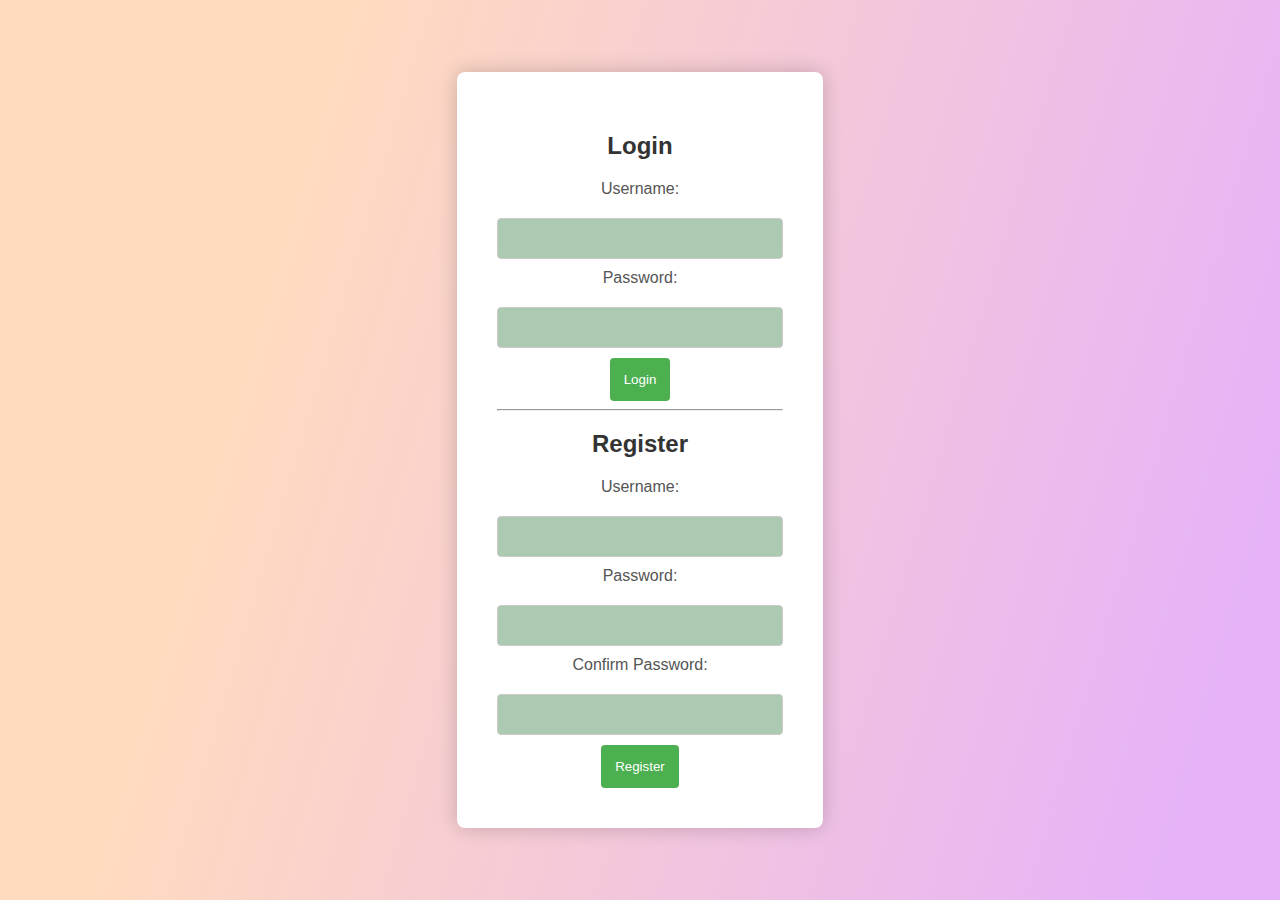
<file: index.html>
<!DOCTYPE html>
<html lang="en">
<head>
    <meta charset="UTF-8">
    <meta name="viewport" content="width=device-width, initial-scale=1.0">
    <link rel="stylesheet" href="final web css part 2.css">
    <title>Login and Registration</title>
</head>
<body>
    <div>
        <h2>Login</h2>
        <form action="your-login-processing-script.php" method="post">
            <label for="login-username">Username:</label>
            <input type="text" id="login-username" name="login-username" required>

            <label for="login-password">Password:</label>
            <input type="password" id="login-password" name="login-password" required>

            <button type="submit">Login</button>
        </form>

        <hr>

        <h2>Register</h2>
        <form action="your-registration-processing-script.php" method="post">
            <label for="register-username">Username:</label>
            <input type="text" id="register-username" name="register-username" required>

            <label for="register-password">Password:</label>
            <input type="password" id="register-password" name="register-password" required>

            <label for="confirm-password">Confirm Password:</label>
            <input type="password" id="confirm-password" name="confirm-password" required>

            <button type="submit">Register</button>
        </form>
    </div>
</body>
</html>
</file>
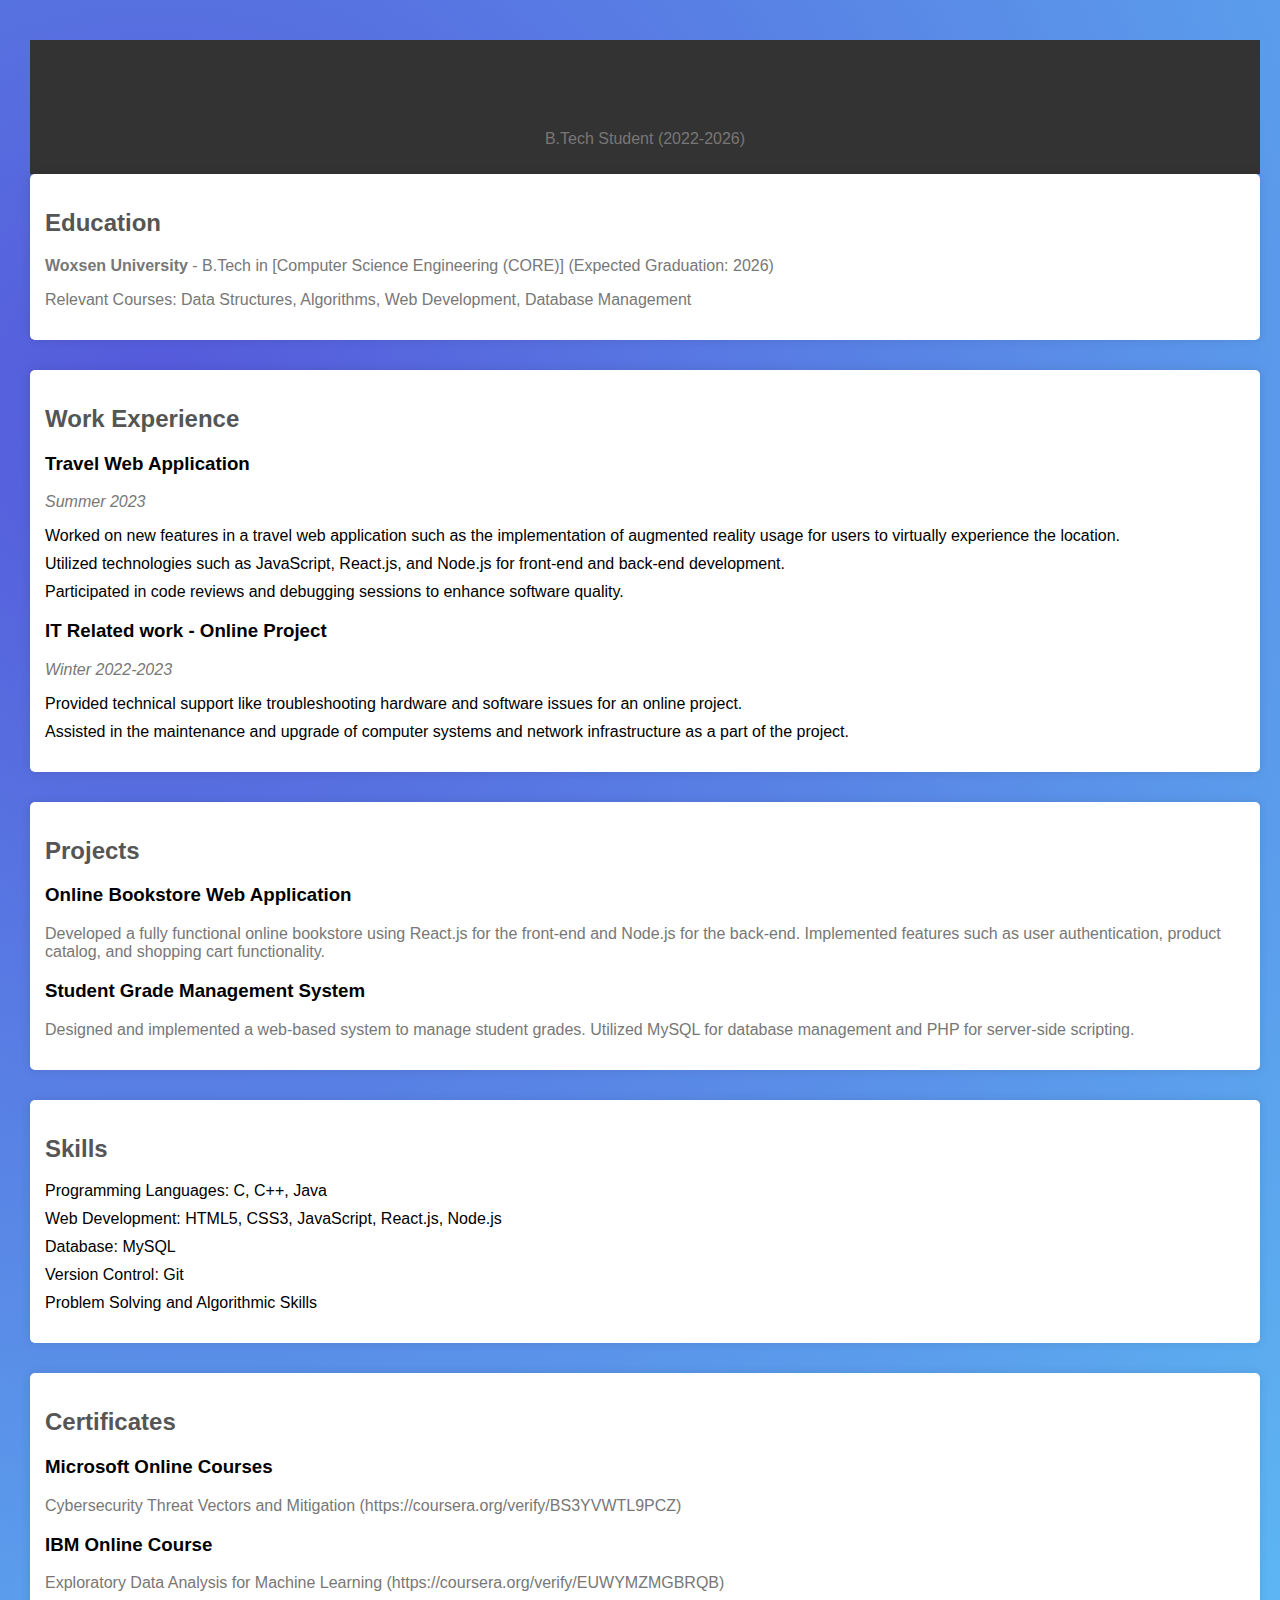
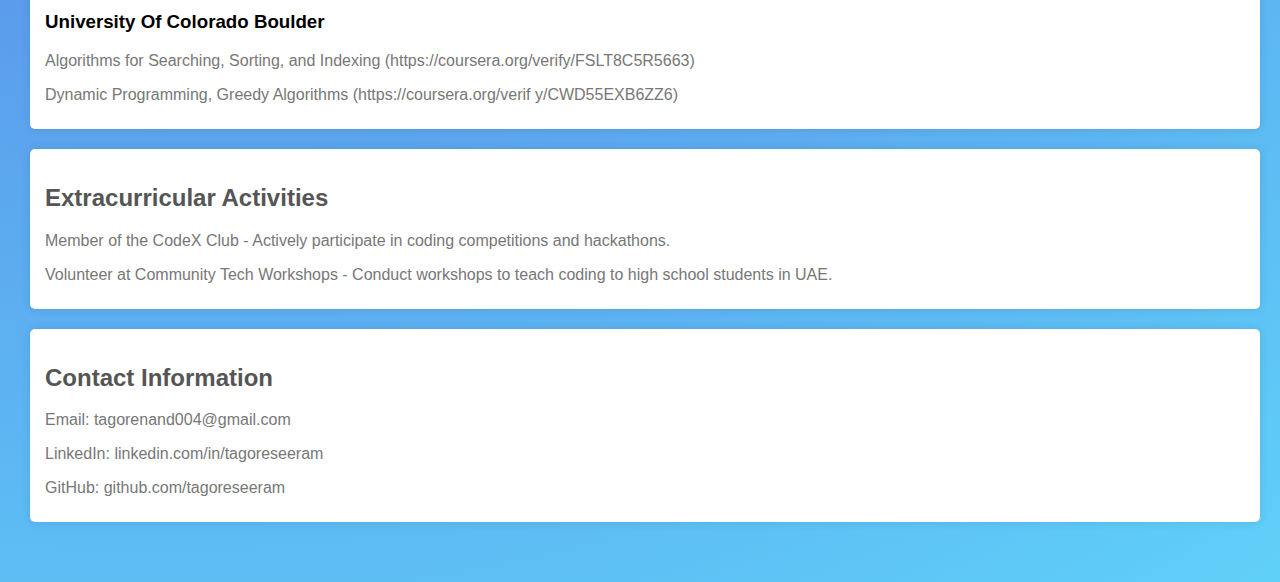
<file: 22WU0101098(CV html ) Tagore Nand.html>
<!DOCTYPE html>
<html lang="en">

<head>
    <meta charset="UTF-8">
    <meta name="viewport" content="width=device-width, initial-scale=1.0">
    <link rel="stylesheet" href="css styling for cv 1.css">
    <title>Tagore Nand Vardhan Seeram - B.Tech (2022-26)</title>
    <style>
        body {
            font-family: Arial, sans-serif;
            margin: 20px;
            padding: 20px 0px 20px 10px;
        }

        h1 {
            color: #333;
        }

        h2 {
            color: #555;
        }

        p {
            color: #777;
        }

        .section {
            margin-bottom: 20px;
        }

        .education,
        .experience,
        .projects,
        .skills {
            margin-bottom: 30px;
        }
    </style>
</head>

<body>

    <header>
        <h1>Tagore Nand Vardhan Seeram</h1>
        <p>B.Tech Student (2022-2026)</p>
    </header>

    <section class="section education">
        <h2>Education</h2>
        <p><strong>Woxsen University </strong> - B.Tech in [Computer Science Engineering (CORE)] (Expected Graduation: 2026)</p>
        <p>Relevant Courses: Data Structures, Algorithms, Web Development, Database Management</p>
    </section>

    <section class="section experience">
        <h2>Work Experience</h2>

        <h3>Travel Web Application</h3>
        <p><em>Summer 2023</em></p>
        <ul>
            <li>Worked on new features in a travel web application such as the implementation of augmented reality usage for users to virtually experience the location.</li>
            <li>Utilized technologies such as JavaScript, React.js, and Node.js for front-end and back-end development.</li>
            <li>Participated in code reviews and debugging sessions to enhance software quality.</li>
        </ul>

        <h3>IT Related work - Online Project</h3>
        <p><em>Winter 2022-2023</em></p>
        <ul>
            <li>Provided technical support like troubleshooting hardware and software issues for an online project.</li>
            <li>Assisted in the maintenance and upgrade of computer systems and network infrastructure as a part of the project.</li>
        </ul>
    </section>

    <section class="section projects">
        <h2>Projects</h2>

        <h3>Online Bookstore Web Application</h3>
        <p>Developed a fully functional online bookstore using React.js for the front-end and Node.js for the back-end.
            Implemented features such as user authentication, product catalog, and shopping cart functionality.</p>

        <h3>Student Grade Management System</h3>
        <p>Designed and implemented a web-based system to manage student grades. Utilized MySQL for database
            management and PHP for server-side scripting.</p>
    </section>

    <section class="section skills">
        <h2>Skills</h2>
        <ul>
            <li>Programming Languages: C, C++, Java</li>
            <li>Web Development: HTML5, CSS3, JavaScript, React.js, Node.js</li>
            <li>Database: MySQL</li>
            <li>Version Control: Git</li>
            <li>Problem Solving and Algorithmic Skills</li>
        </ul>
    </section>

    <section class="section certificates">
        <h2>Certificates</h2>

        <h3>Microsoft Online Courses</h3>
        <p>Cybersecurity Threat Vectors and Mitigation (https://coursera.org/verify/BS3YVWTL9PCZ)</p>

        <h3>IBM Online Course</h3>
        <p>Exploratory Data Analysis for Machine Learning (https://coursera.org/verify/EUWYMZMGBRQB)</p>

        <h3>University Of Colorado Boulder</h3>
        <p>Algorithms for Searching, Sorting, and Indexing (https://coursera.org/verify/FSLT8C5R5663)</p>
        <p>Dynamic Programming, Greedy Algorithms (https://coursera.org/verif y/CWD55EXB6ZZ6)</p>


    </section>

    <section class="section extracurricular">
        <h2>Extracurricular Activities</h2>
        <p>Member of the CodeX Club - Actively participate in coding competitions and hackathons.</p>
        <p>Volunteer at Community Tech Workshops - Conduct workshops to teach coding to high school students in UAE.</p>
    </section>

    <section class="section contact">
        <h2>Contact Information</h2>
        <p>Email: tagorenand004@gmail.com</p>
        <p>LinkedIn: linkedin.com/in/tagoreseeram</p>
        <p>GitHub: github.com/tagoreseeram</p>
    </section>

</body>

</html>
</file>
<file: final web css part 2.css>
body {
    font-family: 'Segoe UI', Tahoma, Geneva, Verdana, sans-serif;
    background: linear-gradient(106.5deg, rgba(255, 215, 185, 0.91) 23%, rgba(223, 159, 247, 0.8) 93%);
    margin: 0;
    padding: 0;
    display: flex;
    align-items: center;
    justify-content: center;
    height: 100vh;
}

div {
    text-align: center;
    background-color: #fff;
    padding: 40px;
    border-radius: 8px;
    box-shadow: 0 0 20px rgba(0, 0, 0, 0.2);
}

h2 {
    margin-bottom: 20px;
    color: #333;
}

label {
    display: block;
    margin-bottom: 10px;
    color: #555;
}

input {
    width: 100%;
    padding: 12px;
    margin: 10px 0;
    box-sizing: border-box;
    border: 1px solid #cecaca;
    border-radius: 4px;
    background-color: #acc9b1;
    color: #d7cece;
}

button {
    background-color: #4caf50;
    color: white;
    padding: 14px;
    border: none;
    border-radius: 4px;
    cursor: pointer;
    transition: background-color 0.3s ease;
}

button:hover {
    background-color: #45a049;
}
</file>
<file: css styling for cv 1.css>
body {
    font-family: Arial, sans-serif;
    margin: 20px;
    padding: 20px 0px 20px 10px;
    background: radial-gradient(circle at 12.3% 19.3%, rgb(85, 88, 218) 0%, rgb(95, 209, 249) 100.2%);
}

header {
    background-color: #333;
    color: #1a4ba0;
    padding: 10px;
    text-align: center;
}

h1 {
    color: #39259553;
}

h2 {
    color: #1a075f;
}

p {
    color: #2d69cb;
}

.section {
    margin-bottom: 20px;
    background-color: #fff;
    padding: 15px;
    border-radius: 5px;
    box-shadow: 0 0 10px rgba(0, 0, 0, 0.1);
}

.education, .experience, .projects, .skills, .certificates, .extracurricular, .contact {
    margin-bottom: 30px;
}

ul {
    list-style-type: none;
    padding: 0;
}

ul li {
    margin-bottom: 10px;
}

a {
    color: #007bff;
    text-decoration: none;
}

a:hover {
    text-decoration: underline;
}

.certificates p {
    margin-bottom: 10px;
}

.extracurricular p {
    margin-bottom: 10px;
}

.contact p {
    margin-bottom: 10px;
}
</file>
